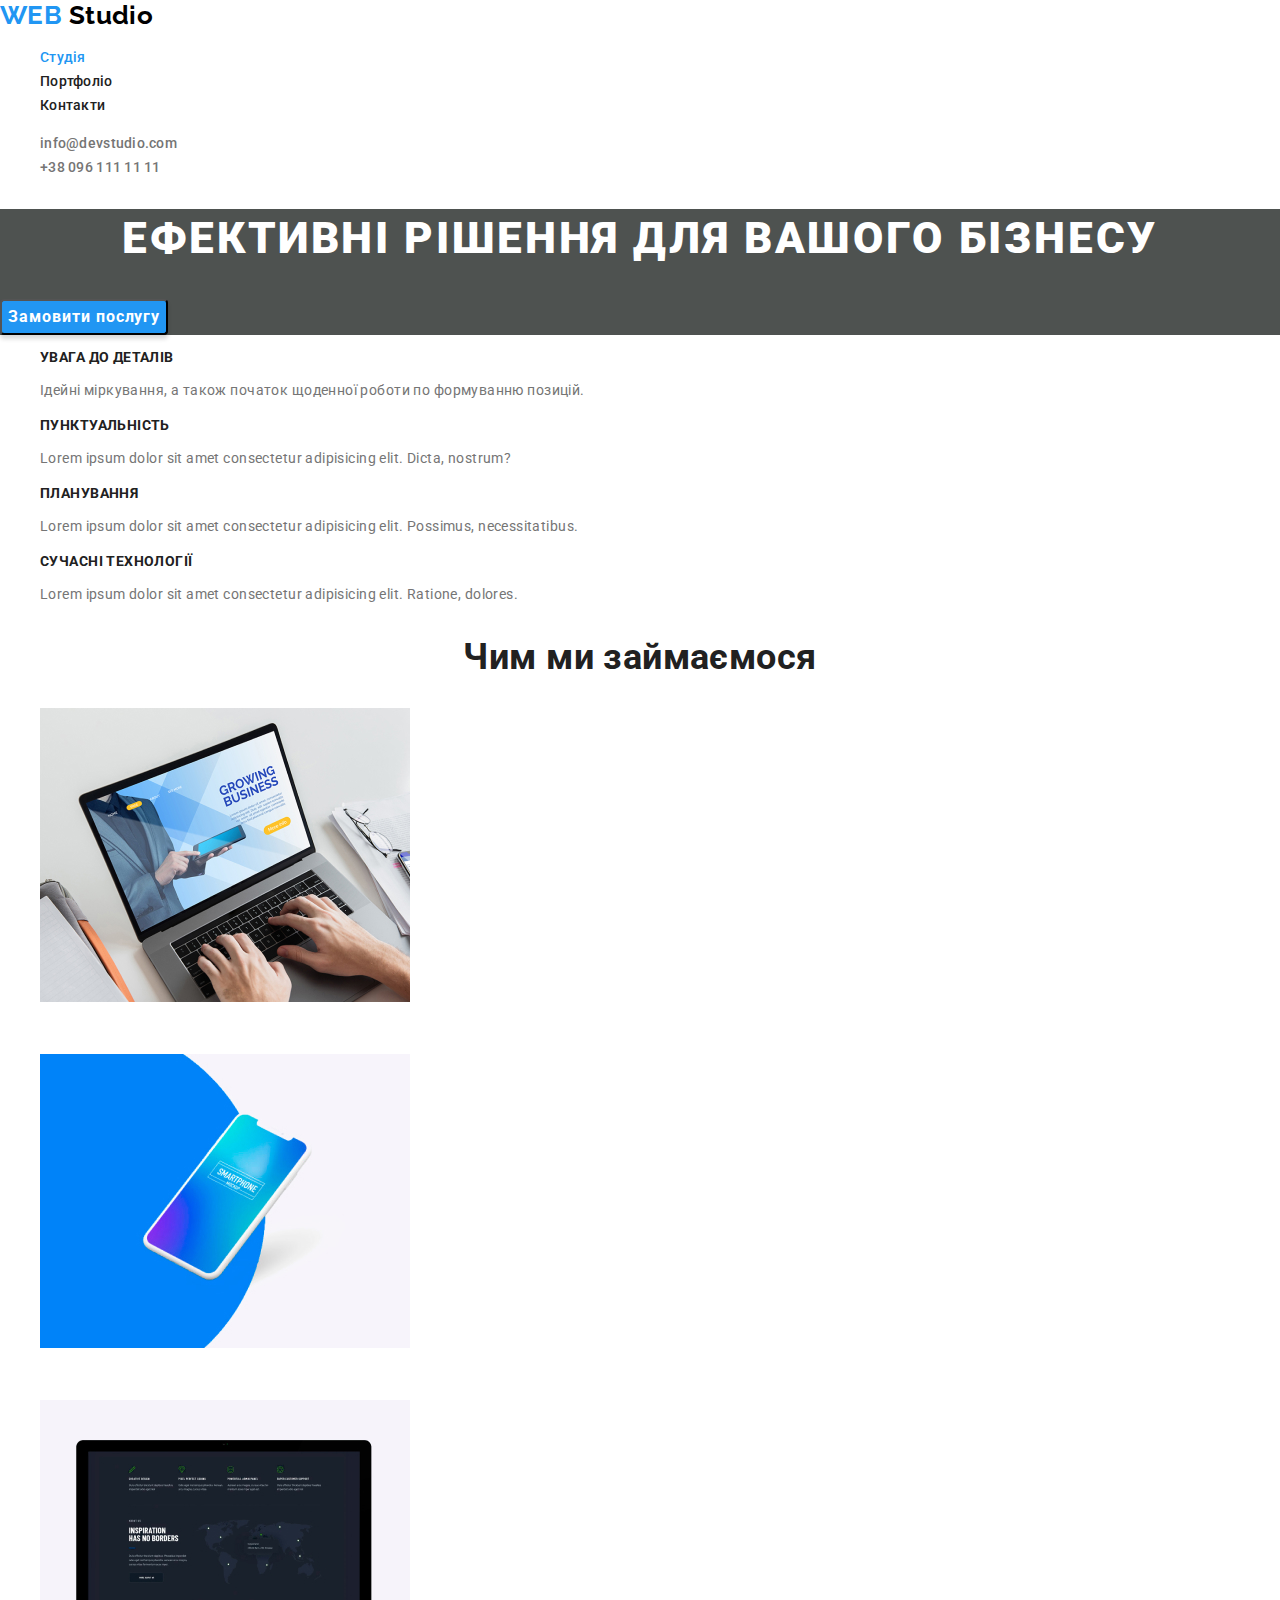
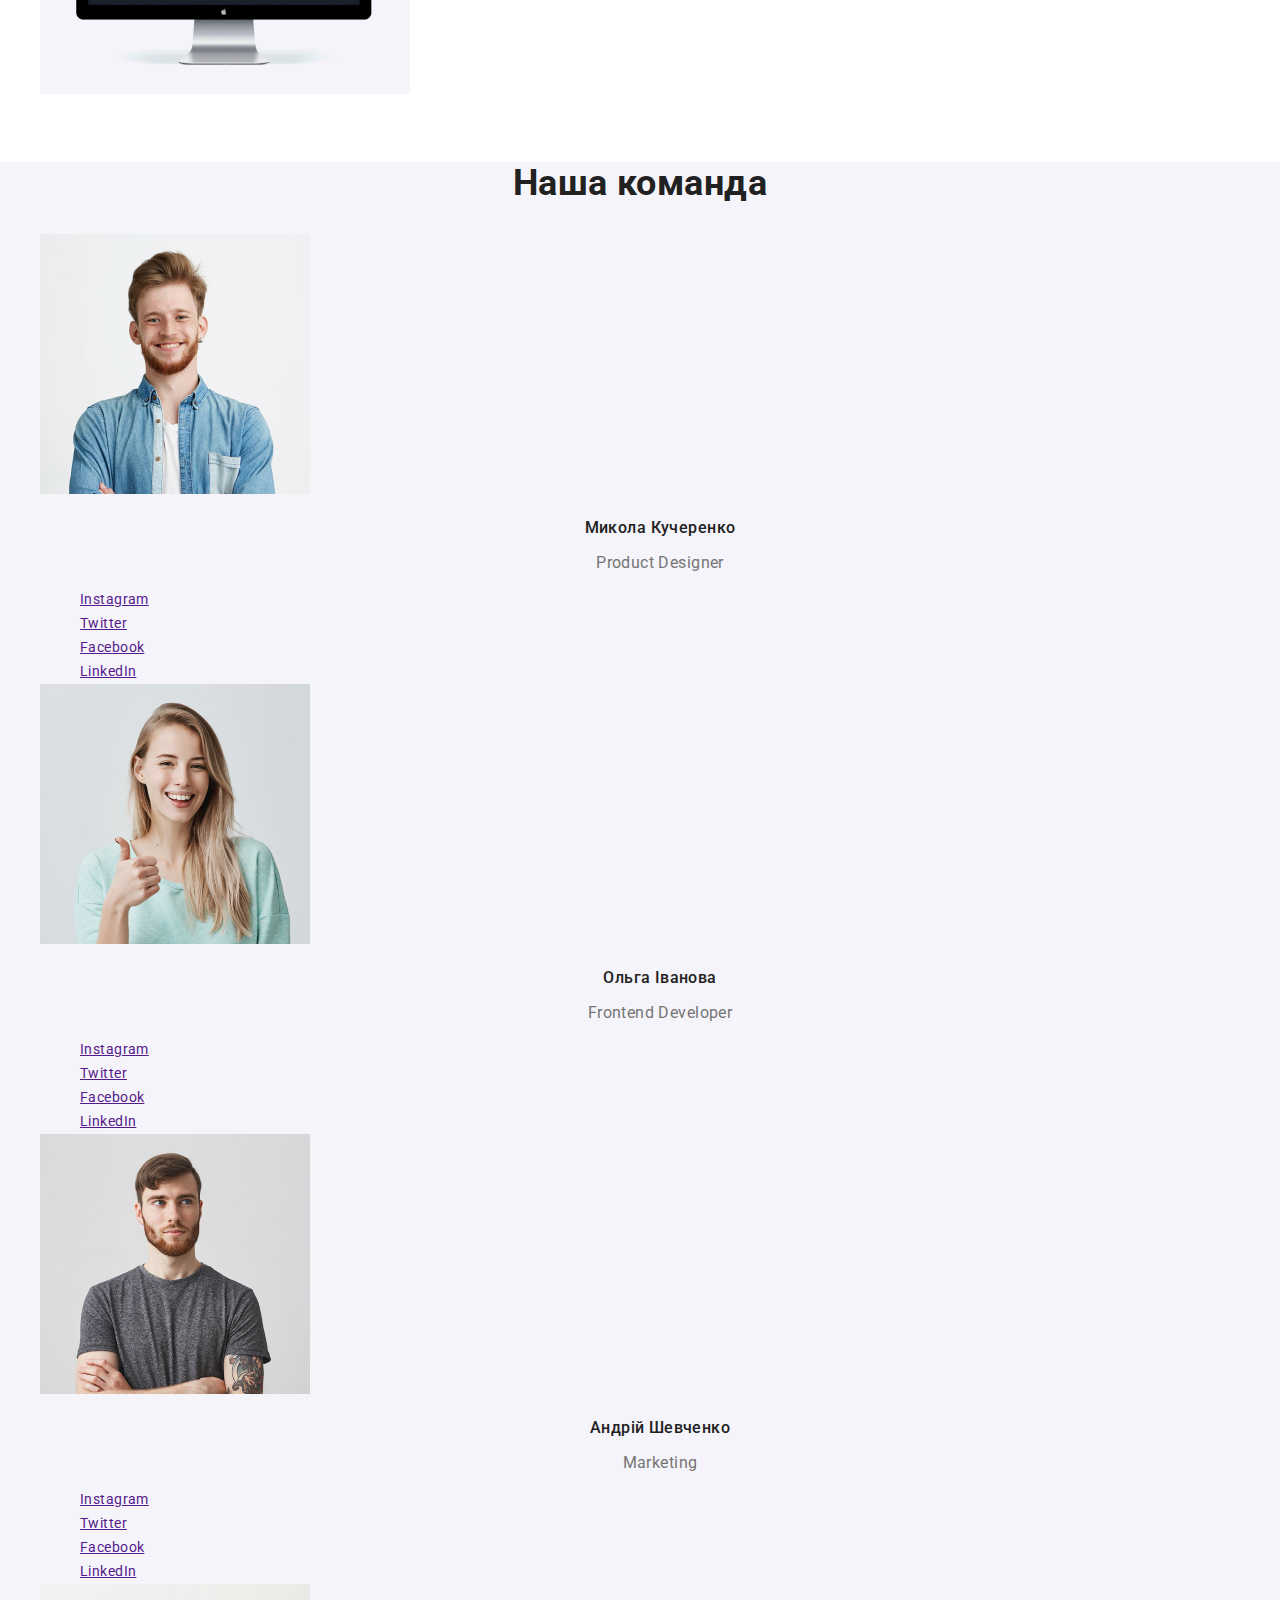
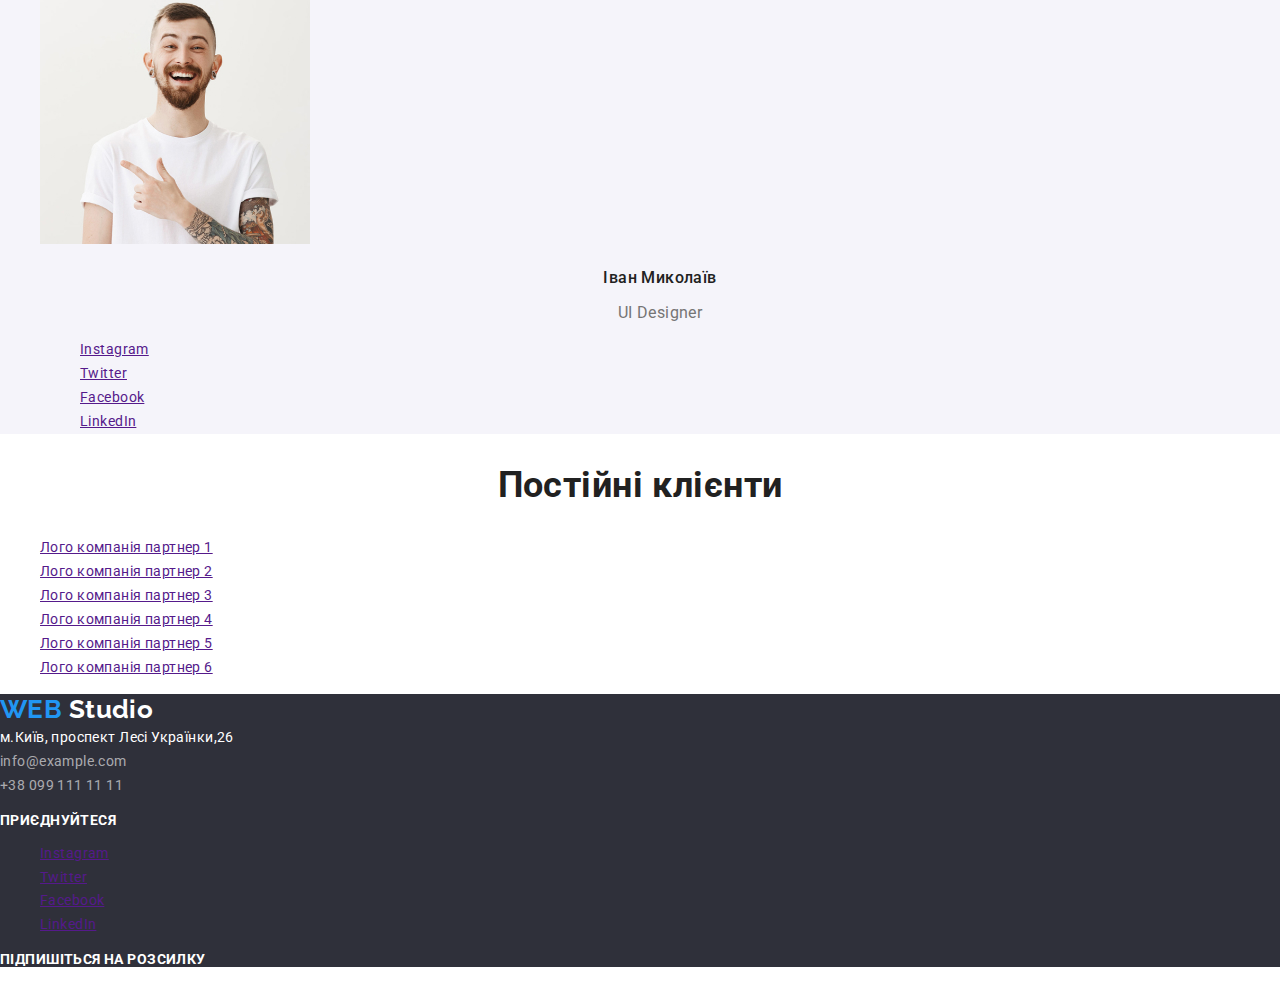
<file: index.html>
<!DOCTYPE html>
<html lang="uk">
  <head>
    <meta charset="UTF-8" />
    <meta name="viewport" content="width=device-width, initial-scale=1.0" />
    <title>WebStudio</title>
    <link
      href="https://fonts.googleapis.com/css2?family=Raleway:wght@700&family=Roboto:wght@400;500;700;900&display=swap"
      rel="stylesheet"
    />
    <link rel="stylesheet" href="./css/normalize.css" />
    <link rel="stylesheet" href="./css/styles.css" />
  </head>

  <body>
    <header>
      <nav>
        <a href="./index.html" class="logo">
          <span>WEB</span> <span class="logo-black">Studio</span>
        </a>
        <ul class="list">
          <li>
            <a href="" aria-label="Студія link" class="link active current"
              >Студія</a
            >
          </li>
          <li>
            <a
              href="./portfolio.html"
              aria-label="Портфоліо link active"
              class="link active"
              >Портфоліо</a
            >
          </li>
          <li>
            <a href="" aria-label="Контакти link" class="link active"
              >Контакти</a
            >
          </li>
        </ul>
        <ul class="list">
          <li>
            <a href="mailto:info@devstudio.com" class="link contacts active"
              >info@devstudio.com</a
            >
          </li>
          <li>
            <a href="tel:+380961111111" class="link contacts active"
              >+38 096 111 11 11</a
            >
          </li>
        </ul>
      </nav>
    </header>
    <main>
      <!--Секція "герой"-->
      <section class="hero">
        <h1 class="hero-title">Ефективні рішення для Вашого бізнесу</h1>
        <button class="hero-button">Замовити послугу</button>
      </section>
      <section class="advantage">
        <h2 hidden>Наші переваги</h2>
        <ul class="list">
          <li>
            <h3 class="advantage-item">Увага до деталів</h3>

            <p class="item-text">
              Ідейні міркування, а також початок щоденної роботи по формуванню
              позицій.
            </p>
          </li>
          <li>
            <h3 class="advantage-item">Пунктуальність</h3>
            <p class="item-text">
              Lorem ipsum dolor sit amet consectetur adipisicing elit. Dicta,
              nostrum?
            </p>
          </li>
          <li>
            <h3 class="advantage-item">Планування</h3>
            <p class="item-text">
              Lorem ipsum dolor sit amet consectetur adipisicing elit. Possimus,
              necessitatibus.
            </p>
          </li>
          <li>
            <h3 class="advantage-item">Сучасні технології</h3>
            <p class="item-text">
              Lorem ipsum dolor sit amet consectetur adipisicing elit. Ratione,
              dolores.
            </p>
          </li>
        </ul>
      </section>
      <section class="works">
        <h2 class="section-title">Чим ми займаємося</h2>
        <ul class="list">
          <li>
            <img src="./img/img1.jpg" width="370" height="294" alt="ноутбук" />
            <h3 class="works-item">Десктопні додатки</h3>
          </li>
          <li>
            <img
              src="./img/box.jpg"
              width="370"
              height="294"
              alt="картинка мобільний телефон"
            />
            <h3 class="works-item">Мобільні додатки</h3>
          </li>
          <li>
            <img src="./img/img2.jpg" width="370" height="294" alt="монітор" />
            <h3 class="works-item">Дизайнерські рішення</h3>
          </li>
        </ul>
      </section>

      <section class="team">
        <h2 class="section-title">Наша команда</h2>
        <ul class="list">
          <li>
            <img
              src="./img/team1.jpg"
              width="270"
              height="260"
              alt="фото дизайнера"
            />
            <h3 class="team-member">Микола Кучеренко</h3>
            <p lang="en">Product Designer</p>
            <ul class="list">
              <li class="media-item">
                <a
                  href=""
                  aria-label="Instagram link"
                  target="_blank"
                  rel="noopener noreferrer"
                  class="active"
                  >Instagram</a
                >
              </li>
              <li>
                <a
                  href=""
                  aria-label="Twitter link"
                  target="_blank"
                  rel="noopener noreferrer"
                  class="active"
                  >Twitter</a
                >
              </li>
              <li>
                <a
                  href=""
                  aria-label="Facebook link"
                  target="_blank"
                  rel="noopener noreferrer"
                  class="active"
                  >Facebook</a
                >
              </li>
              <li>
                <a
                  href=""
                  aria-label="LinkedIn link"
                  target="_blank"
                  rel="noopener noreferrer"
                  class="active"
                  >LinkedIn</a
                >
              </li>
            </ul>
          </li>
          <li>
            <img
              src="./img/team2.jpg"
              width="270"
              height="260"
              alt="фото фронт-енд девелопера"
            />
            <h3 class="team-member">Ольга Іванова</h3>
            <p lang="en">
              Frontend Developer
            </p>
            <ul class="list">
              <li>
                <a
                  href=""
                  aria-label="Instagram link"
                  target="_blank"
                  rel="noopener noreferrer"
                  class="active"
                  >Instagram</a
                >
              </li>
              <li>
                <a
                  href=""
                  aria-label="Twitter link"
                  target="_blank"
                  rel="noopener noreferrer"
                  class="active"
                  >Twitter</a
                >
              </li>
              <li>
                <a
                  href=""
                  aria-label="Facebook link"
                  target="_blank"
                  rel="noopener noreferrer"
                  class="active"
                  >Facebook</a
                >
              </li>
              <li>
                <a
                  href=""
                  aria-label="LinkedIn link"
                  target="_blank"
                  rel="noopener noreferrer"
                  class="active"
                  >LinkedIn</a
                >
              </li>
            </ul>
          </li>
          <li>
            <img
              src="./img/team3.jpg"
              width="270"
              height="260"
              alt="фото спеціаліст по маркетингу"
            />
            <h3 class="team-member">Андрій Шевченко</h3>
            <p lang="en">Marketing</p>
            <ul class="list">
              <li>
                <a
                  href=""
                  aria-label="Instagram link"
                  target="_blank"
                  rel="noopener noreferrer"
                  class="active"
                  >Instagram</a
                >
              </li>
              <li>
                <a
                  href=""
                  aria-label="Twitter link"
                  target="_blank"
                  rel="noopener noreferrer"
                  class="active"
                  >Twitter</a
                >
              </li>
              <li>
                <a
                  href=""
                  aria-label="Facebook link"
                  target="_blank"
                  rel="noopener noreferrer"
                  class="active"
                  >Facebook</a
                >
              </li>
              <li>
                <a
                  href=""
                  aria-label="LinkedIn link"
                  target="_blank"
                  rel="noopener noreferrer"
                  class="active"
                  >LinkedIn</a
                >
              </li>
            </ul>
          </li>
          <li>
            <img
              src="./img/team4.jpg"
              width="270"
              height="260"
              alt="фото UI дизайнера"
            />
            <h3 class="team-member">Іван Миколаїв</h3>
            <p lang="en">UI Designer</p>
            <ul class="list">
              <li>
                <a
                  href=""
                  aria-label="Instagram link"
                  target="_blank"
                  rel="noopener noreferrer"
                  class="active"
                  >Instagram</a
                >
              </li>
              <li>
                <a
                  href=""
                  aria-label="Twitter link"
                  target="_blank"
                  rel="noopener noreferrer"
                  class="active"
                  >Twitter</a
                >
              </li>
              <li>
                <a
                  href=""
                  aria-label="Facebook link"
                  target="_blank"
                  rel="noopener noreferrer"
                  class="active"
                  >Facebook</a
                >
              </li>
              <li>
                <a
                  href=""
                  aria-label="LinkedIn link"
                  target="_blank"
                  rel="noopener noreferrer"
                  class="active"
                  >LinkedIn</a
                >
              </li>
            </ul>
          </li>
        </ul>
      </section>
      <section>
        <h2 class="section-title">Постійні клієнти</h2>
        <ul class="list">
          <li>
            <a
              href=""
              aria-label="Лого компанія партнер 1"
              target="_blank"
              rel="noopener noreferrer"
              class="active"
              >Лого компанія партнер 1</a
            >
          </li>
          <li>
            <a
              href=""
              aria-label="Лого компанія партнер 2"
              target="_blank"
              rel="noopener noreferrer"
              class="active"
              >Лого компанія партнер 2</a
            >
          </li>
          <li>
            <a
              href=""
              aria-label="Лого компанія партнер 3"
              target="_blank"
              rel="noopener noreferrer"
              class="active"
              >Лого компанія партнер 3</a
            >
          </li>
          <li>
            <a
              href=""
              aria-label="Лого компанія партнер 4"
              target="_blank"
              rel="noopener noreferrer"
              class="active"
              >Лого компанія партнер 4</a
            >
          </li>
          <li>
            <a
              href=""
              aria-label="Лого компанія партнер 5"
              target="_blank"
              rel="noopener noreferrer"
              class="active"
              >Лого компанія партнер 5</a
            >
          </li>
          <li>
            <a
              href=""
              aria-label="Лого компанія партнер 6"
              target="_blank"
              rel="noopener noreferrer"
              class="active"
              >Лого компанія партнер 6</a
            >
          </li>
        </ul>
      </section>
    </main>
    <footer class="footer-section">
      <a href="./index.html" class="logo">
        <span>WEB</span> <span class="logo-white">Studio</span>
      </a>
      <address class="adress">
        м.Київ, проспект Лесі Українки,26
      </address>
      <address>
        <a
          href="mailto:info@example.com"
          class="adress-contacts active link-portfolio"
          >info@example.com</a
        >
        <br />
        <a
          href="tel:+380991111111"
          class="adress-contacts active link-portfolio"
          >+38 099 111 11 11</a
        >
      </address>
      <section>
        <h2 hidden>Cекція соціальні мережі</h2>
        <p class="feedback">Приєднуйтеся</p>
        <ul class="list">
          <li>
            <a
              href=""
              aria-label="Instagram link"
              target="_blank"
              rel="noopener noreferrer"
              class="active"
              >Instagram</a
            >
          </li>
          <li>
            <a
              href=""
              aria-label="Twitter link"
              target="_blank"
              rel="noopener noreferrer"
              class="active"
              >Twitter</a
            >
          </li>
          <li>
            <a
              href=""
              aria-label="Facebook link"
              target="_blank"
              rel="noopener noreferrer"
              class="active"
              >Facebook</a
            >
          </li>
          <li>
            <a
              href=""
              aria-label="LinkedIn link"
              target="_blank"
              rel="noopener noreferrer"
              class="active"
              >LinkedIn</a
            >
          </li>
        </ul>
      </section>
      <section>
        <h2 hidden>Секція підписки</h2>
        <p class="feedback">Підпишіться на розсилку</p>
      </section>
    </footer>
  </body>
</html>
</file>
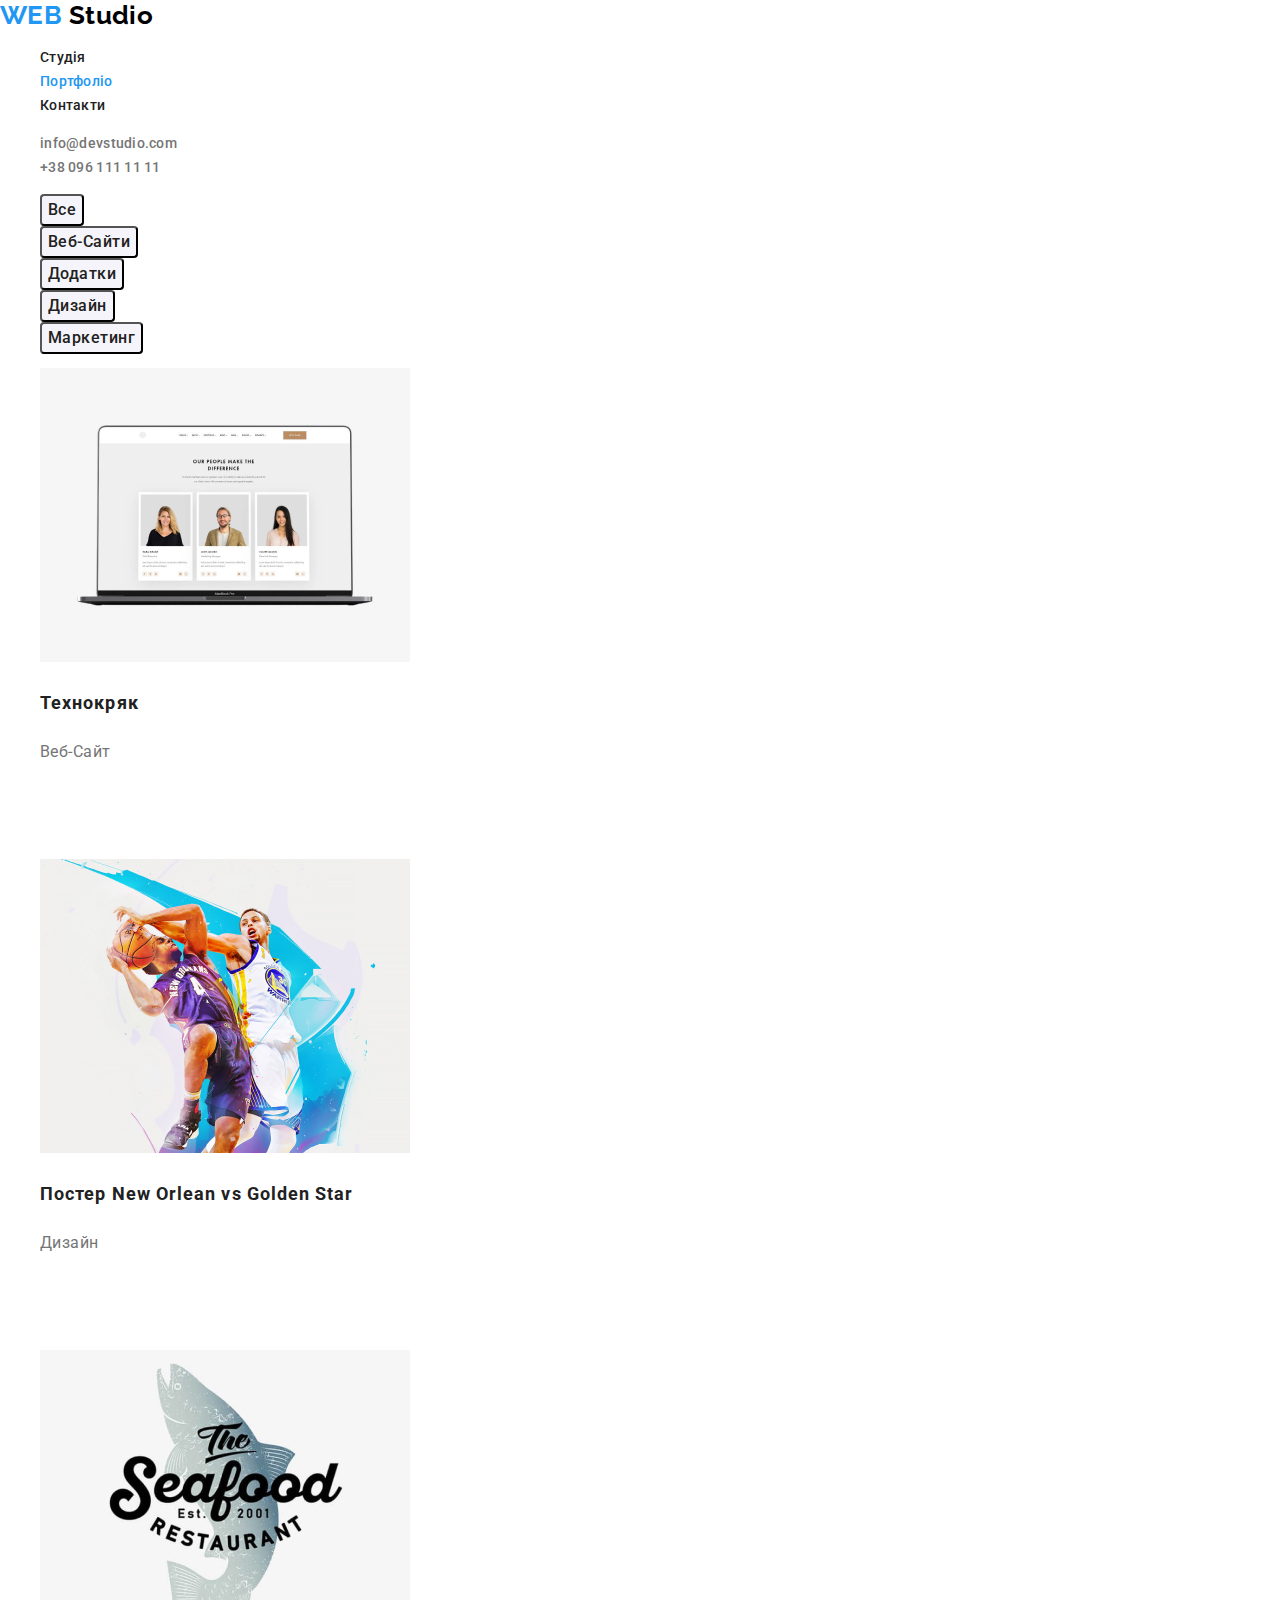
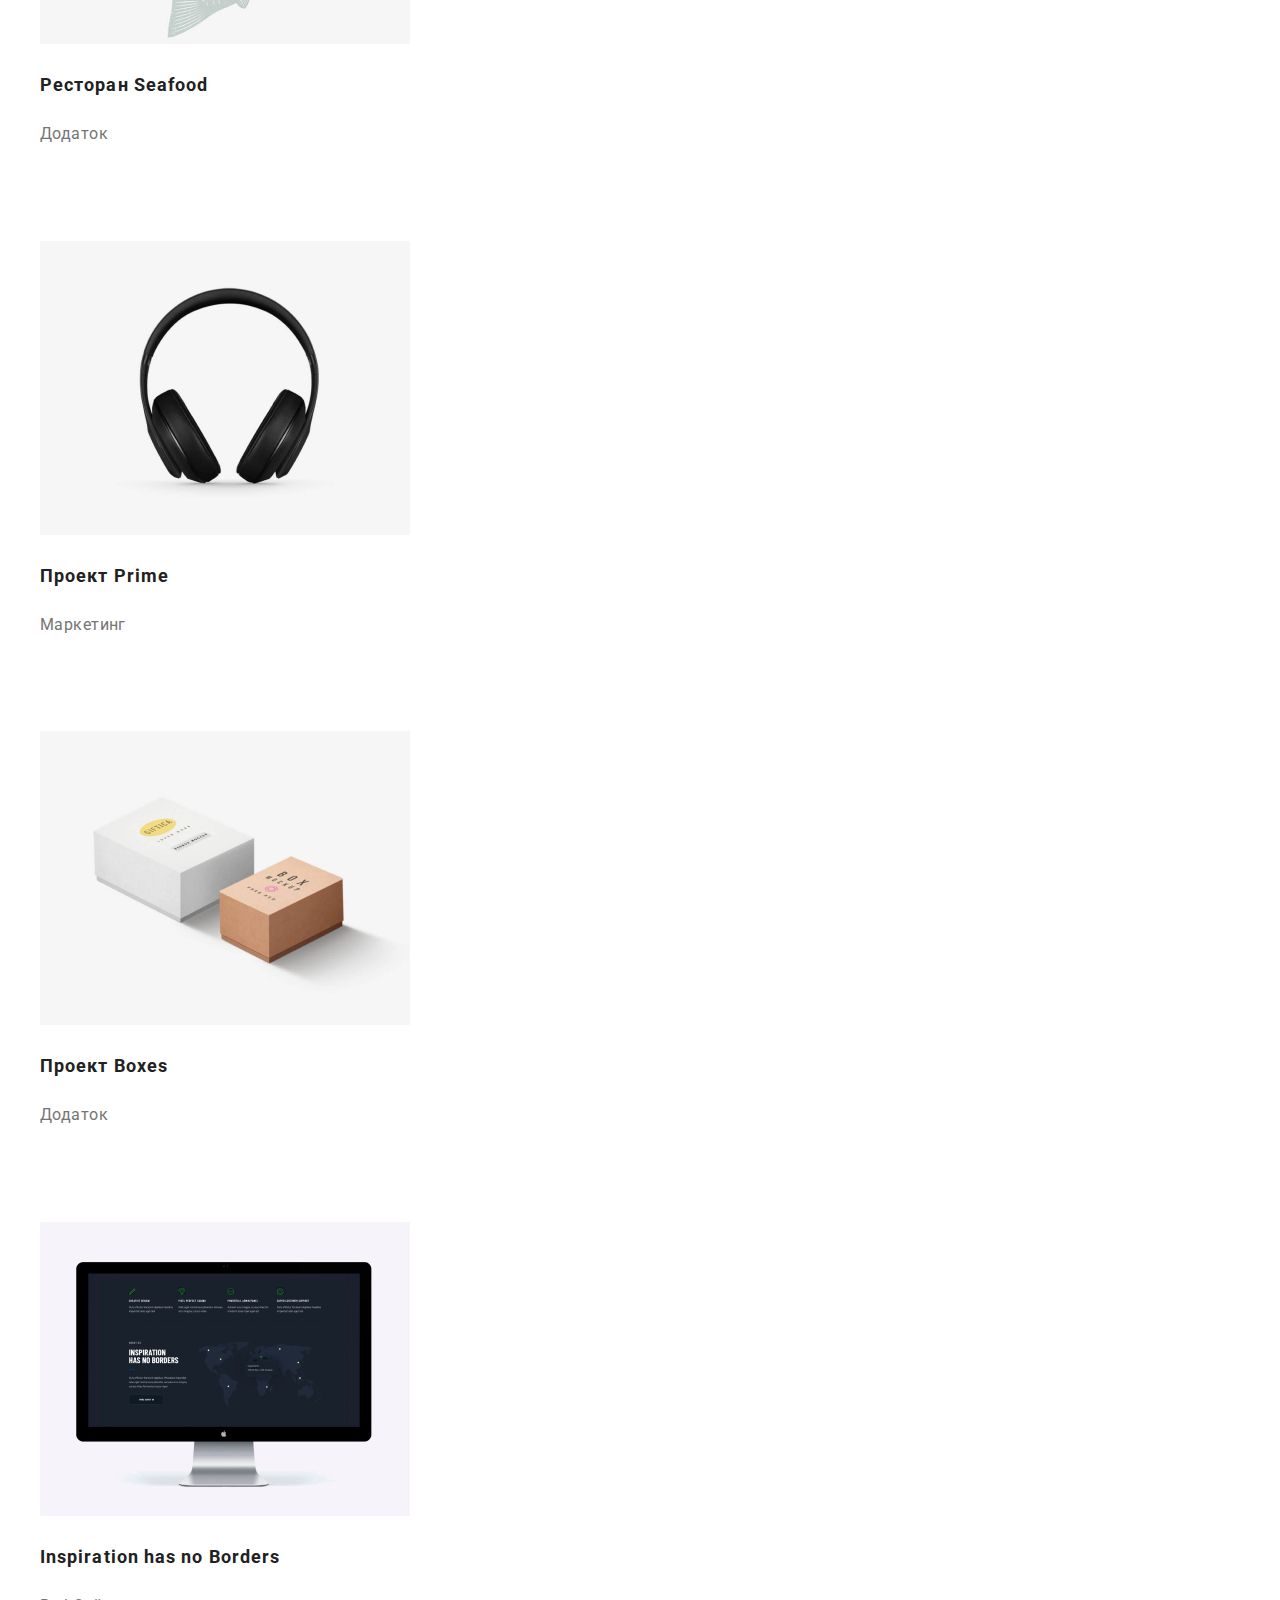
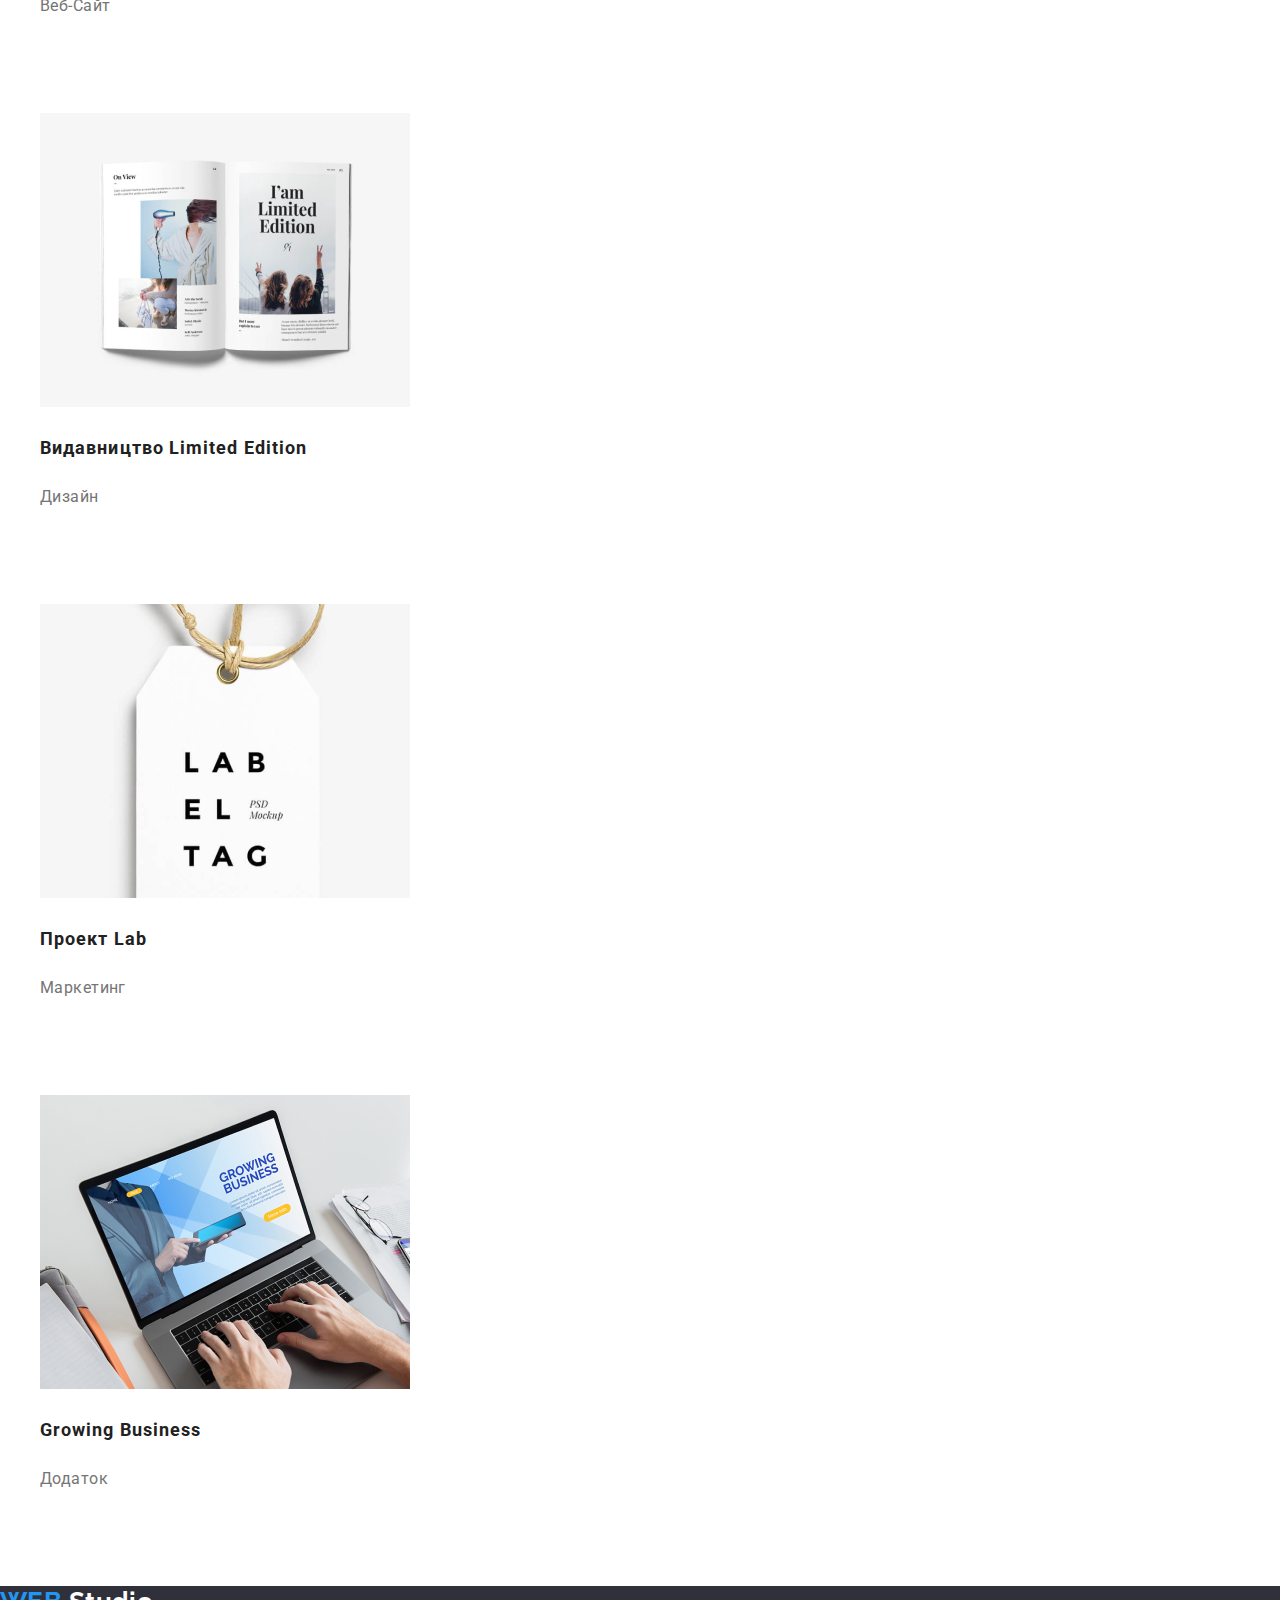
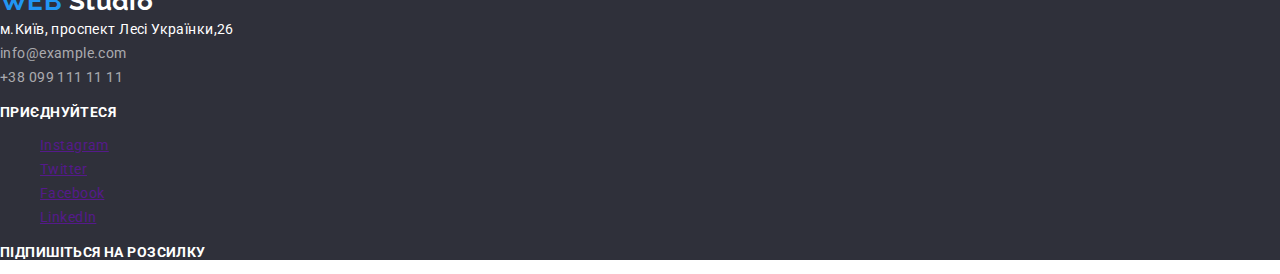
<file: portfolio.html>
<!DOCTYPE html>
<html lang="en">
  <head>
    <meta charset="UTF-8" />
    <meta name="viewport" content="width=device-width, initial-scale=1.0" />
    <title>Our Portfolio</title>
    <link
      href="https://fonts.googleapis.com/css2?family=Raleway:wght@700&family=Roboto:wght@400;500;700;900&display=swap"
      rel="stylesheet"
    />
    <link rel="stylesheet" href="./css/normalize.css" />
    <link rel="stylesheet" href="./css/styles.css" />
  </head>
  <body>
    <header>
      <nav>
        <a href="./index.html" aria-label="WEB Studio link" class="logo">
          <span>WEB</span> <span class="logo-black">Studio</span>
        </a>
        <ul class="list">
          <li>
            <a href="./index.html" aria-label="Студія link" class="link active"
              >Студія</a
            >
          </li>
          <li>
            <a href="" aria-label="Портфоліо link" class="link active current"
              >Портфоліо</a
            >
          </li>
          <li>
            <a href="" aria-label="Контакти link" class="link active"
              >Контакти</a
            >
          </li>
        </ul>
        <ul class="list">
          <li>
            <a href="mailto:info@devstudio.com" class="link contacts active"
              >info@devstudio.com</a
            >
          </li>
          <li>
            <a href="tel:+380961111111" class="link contacts active"
              >+38 096 111 11 11</a
            >
          </li>
        </ul>
      </nav>
    </header>
    <main>
      <section class="portfolio">
        <h1 hidden>Наше портфоліо</h1>
        <ul class="list">
          <li>
            <button type="button" class="portfolio-button active-portf-btn">
              Все
            </button>
          </li>
          <li>
            <button type="button" class="portfolio-button active-portf-btn">
              Веб-Сайти
            </button>
          </li>
          <li>
            <button type="button" class="portfolio-button active-portf-btn">
              Додатки
            </button>
          </li>
          <li>
            <button type="button" class="portfolio-button active-portf-btn">
              Дизайн
            </button>
          </li>
          <li>
            <button type="button" class="portfolio-button active-portf-btn">
              Маркетинг
            </button>
          </li>
        </ul>
        <ul class="list">
          <li>
            <a href="" aria-label="Технокряк link" class="link-portfolio"
              ><img
                src="./img-portfolio/img.jpg"
                alt=""
                width="370"
                height="294"
              />

              <h2 class="portfolio-item">Технокряк</h2>
              <p class="portfolio-item-title">Веб-Сайт</p>
              <p class="portfolio-item-text">
                Технокряк это современная площадка распространения коронавируса.
                Компании используют эту платформу для цифрового шпионажа и атак
                на защищённые сервера конкурентов.
              </p>
            </a>
          </li>
          <li>
            <a
              href=""
              aria-label="Постер New Orlean vs Golden Star link"
              class="link-portfolio"
              ><img
                src="./img-portfolio/img(1).jpg"
                alt=""
                width="370"
                height="294"
              />
              <h2 class="portfolio-item">Постер New Orlean vs Golden Star</h2>
              <p class="portfolio-item-title">Дизайн</p>
              <p class="portfolio-item-text">
                Технокряк это современная площадка распространения коронавируса.
                Компании используют эту платформу для цифрового шпионажа и атак
                на защищённые сервера конкурентов.
              </p>
            </a>
          </li>
          <li>
            <a href="" aria-label="Ресторан Seafood link" class="link-portfolio"
              ><img
                src="./img-portfolio/img(2).jpg"
                alt=""
                width="370"
                height="294"
              />
              <h2 class="portfolio-item">Ресторан Seafood</h2>
              <p class="portfolio-item-title">Додаток</p>
              <p class="portfolio-item-text">
                Технокряк это современная площадка распространения коронавируса.
                Компании используют эту платформу для цифрового шпионажа и атак
                на защищённые сервера конкурентов.
              </p>
            </a>
          </li>
          <li>
            <a href="" aria-label="Проект Prime link" class="link-portfolio"
              ><img
                src="./img-portfolio/img(3).jpg"
                alt=""
                width="370"
                height="294"
              />
              <h2 class="portfolio-item">Проект Prime</h2>
              <p class="portfolio-item-title">Маркетинг</p>
              <p class="portfolio-item-text">
                Технокряк это современная площадка распространения коронавируса.
                Компании используют эту платформу для цифрового шпионажа и атак
                на защищённые сервера конкурентов.
              </p>
            </a>
          </li>
          <li>
            <a href="" aria-label="Проект Boxes link" class="link-portfolio"
              ><img
                src="./img-portfolio/img(4).jpg"
                alt=""
                width="370"
                height="294"
              />
              <h2 class="portfolio-item">Проект Boxes</h2>
              <p class="portfolio-item-title">Додаток</p>
              <p class="portfolio-item-text">
                Технокряк это современная площадка распространения коронавируса.
                Компании используют эту платформу для цифрового шпионажа и атак
                на защищённые сервера конкурентов.
              </p>
            </a>
          </li>
          <li>
            <a
              href=""
              aria-label="Inspiration has no Borders link"
              class="link-portfolio"
              ><img
                src="./img-portfolio/img(5).jpg"
                alt=""
                width="370"
                height="294"
              />
              <h2 class="portfolio-item">Inspiration has no Borders</h2>
              <p class="portfolio-item-title">Веб-Сайт</p>
              <p class="portfolio-item-text">
                Технокряк это современная площадка распространения коронавируса.
                Компании используют эту платформу для цифрового шпионажа и атак
                на защищённые сервера конкурентов.
              </p>
            </a>
          </li>
          <li>
            <a
              href=""
              aria-label="Видавництво Limited Edition link"
              class="link-portfolio"
              ><img
                src="./img-portfolio/img(6).jpg"
                alt=""
                width="370"
                height="294"
              />
              <h2 class="portfolio-item">Видавництво Limited Edition</h2>
              <p class="portfolio-item-title">Дизайн</p>
              <p class="portfolio-item-text">
                Технокряк это современная площадка распространения коронавируса.
                Компании используют эту платформу для цифрового шпионажа и атак
                на защищённые сервера конкурентов.
              </p>
            </a>
          </li>
          <li>
            <a href="" aria-label="Проект Lab link" class="link-portfolio"
              ><img
                src="./img-portfolio/img(7).jpg"
                alt=""
                width="370"
                height="294"
              />
              <h2 class="portfolio-item">Проект Lab</h2>
              <p class="portfolio-item-title">Маркетинг</p>
              <p class="portfolio-item-text">
                Технокряк это современная площадка распространения коронавируса.
                Компании используют эту платформу для цифрового шпионажа и атак
                на защищённые сервера конкурентов.
              </p>
            </a>
          </li>
          <li>
            <a href="" aria-label="Growing Business link" class="link-portfolio"
              ><img
                src="./img-portfolio/img(8).jpg"
                alt=""
                width="370"
                height="294"
              />
              <h2 class="portfolio-item">Growing Business</h2>
              <p class="portfolio-item-title">Додаток</p>
              <p class="portfolio-item-text">
                Технокряк это современная площадка распространения коронавируса.
                Компании используют эту платформу для цифрового шпионажа и атак
                на защищённые сервера конкурентов.
              </p>
            </a>
          </li>
        </ul>
      </section>
    </main>
    <footer class="footer-section">
      <a href="./index.html" class="logo">
        <span>WEB</span> <span class="logo-white">Studio</span>
      </a>
      <address class="adress">
        м.Київ, проспект Лесі Українки,26
      </address>
      <address>
        <a
          href="mailto:info@example.com"
          class="adress-contacts active link-portfolio"
          >info@example.com</a
        >
        <br />
        <a
          href="tel:+380991111111"
          class="adress-contacts active link-portfolio"
          >+38 099 111 11 11</a
        >
      </address>
      <section>
        <h2 hidden>Секція соціальні мережі</h2>
        <p class="feedback">Приєднуйтеся</p>
        <ul class="list">
          <li>
            <a
              href=""
              aria-label="Instagram link"
              target="_blank"
              rel="noopener noreferrer"
              >Instagram</a
            >
          </li>
          <li>
            <a
              href=""
              aria-label="Twitter link"
              target="_blank"
              rel="noopener noreferrer"
              >Twitter</a
            >
          </li>
          <li>
            <a
              href=""
              aria-label="Facebook link"
              target="_blank"
              rel="noopener noreferrer"
              >Facebook</a
            >
          </li>
          <li>
            <a
              href=""
              aria-label="LinkedIn link"
              target="_blank"
              rel="noopener noreferrer"
              >LinkedIn</a
            >
          </li>
        </ul>
      </section>
      <section>
        <h2 hidden>Секція підписки</h2>
        <p class="feedback">Підпишіться на розсилку</p>
      </section>
    </footer>
  </body>
</html>
</file>
<file: css/styles.css>
:root {
  --main-text-color: #757575;
  --bgc: #ffffff;
  --footer-bgc: #2f303a;
  --hover-button-blue: #2196f3;
}

/*загальні*/

body {
  background-color: var(--bgc);
  font-family: "Roboto", sans-serif;
  font-style: normal;
  font-weight: normal;
  font-size: 14px;
  line-height: 1.714;

  letter-spacing: 0.03em;

  color: var(--main-text-color);
}

.list {
  list-style: none;
}

.team {
  background-color: #f5f4fa;
}
.footer-section {
  background-color: var(--footer-bgc);
}

/*верхній логотип*/

.logo {
  font-family: "Raleway", sans-serif;
  font-style: normal;
  font-weight: bold;
  font-size: 26px;
  line-height: 1.19;

  text-decoration: none;

  color: var(--hover-button-blue);
}

/*верхній/нижній логотип*/

.logo-black {
  color: #000000;
}

.logo-white {
  color: #ffffff;
}

/*навігація header*/

.link {
  font-weight: 500;
  line-height: 1.143;
  letter-spacing: 0.02em;

  text-decoration: none;

  color: #212121;
}

.contacts {
  color: var(--main-text-color);
}

/*основна секція*/

.hero {
  background-color: rgb(78, 82, 80);
}

.hero-title {
  font-weight: 900;
  font-size: 44px;
  line-height: 1.36;

  text-align: center;
  letter-spacing: 0.06em;
  text-transform: uppercase;

  color: #ffffff;
}

.hero-button {
  font-family: "Roboto", sans-serif;
  font-style: normal;
  font-weight: bold;
  font-size: 16px;
  line-height: 1.875;

  align-items: center;
  text-align: center;
  letter-spacing: 0.06em;

  color: #ffffff;

  background-color: var(--hover-button-blue);
  box-shadow: 0px 4px 4px rgba(0, 0, 0, 0.15);
  border-radius: 4px;
}

/*ховер ефект*/

.active:hover,
.active:focus {
  color: var(--hover-button-blue);
}

/*секція "Наші переваги"*/

.advantage-item {
  font-weight: bold;
  font-size: 14px;
  line-height: 1.143;

  text-transform: uppercase;

  color: #212121;
}

/*головні заголовки секцій*/

.section-title {
  font-weight: bold;
  font-size: 36px;
  line-height: 1.17;
  text-align: center;

  color: #212121;
}

/*перелік виконуваних робіт*/

.works-item {
  font-weight: bold;
  font-size: 14px;
  line-height: 1.14;
  text-align: center;

  text-transform: uppercase;

  color: #ffffff;
}

/*секція працівників*/

.team-member {
  font-weight: 500;
  font-size: 16px;
  line-height: 1.188;

  text-align: center;

  color: #212121;
}

/*текст назви посади члена команди*/

.team-member + p {
  font-weight: normal;
  font-size: 16px;
  line-height: 1.188;

  text-align: center;
}

/*підвал сайту*/

.adress {
  font-style: normal;
  font-weight: normal;
  font-size: 14px;
  line-height: 1.714;

  color: #ffffff;
}

.adress-contacts {
  font-style: normal;
  font-weight: normal;
  font-size: 14px;
  line-height: 1.714;

  color: rgba(255, 255, 255, 0.6);
}

.feedback {
  font-weight: bold;
  font-size: 14px;
  line-height: 1.142;

  text-transform: uppercase;

  color: #ffffff;
}

/*кнопки на сторінці портфоліо*/
.portfolio-button {
  font-family: "Roboto", sans-serif;
  font-style: normal;
  font-weight: 500;
  font-size: 16px;
  line-height: 1.625;
  letter-spacing: 0.03em;

  text-align: center;

  color: #212121;
  background-color: #f5f4fa;
  border-radius: 4px;
}

.active-portf-btn:hover,
.active-portf-btn:focus {
  color: #ffffff;
  background-color: var(--hover-button-blue);
}

/*назва проекту в портфоліо*/

.portfolio-item {
  font-weight: bold;
  font-size: 18px;
  line-height: 2;

  letter-spacing: 0.06em;

  color: #212121;
}

.portfolio-item-title {
  font-weight: normal;
  font-size: 16px;
  line-height: 1.875;

  color: var(--main-text-color);
}

.portfolio-item-text {
  font-weight: normal;
  font-size: 18px;
  line-height: 1.555;

  color: #ffffff;
}

/*забираю підкреслення з ссилкок виконаних проектів на сторінці портфоліо*/

.link-portfolio {
  text-decoration: none;
}

.active.current {
  color: var(--hover-button-blue);
}
</file>
